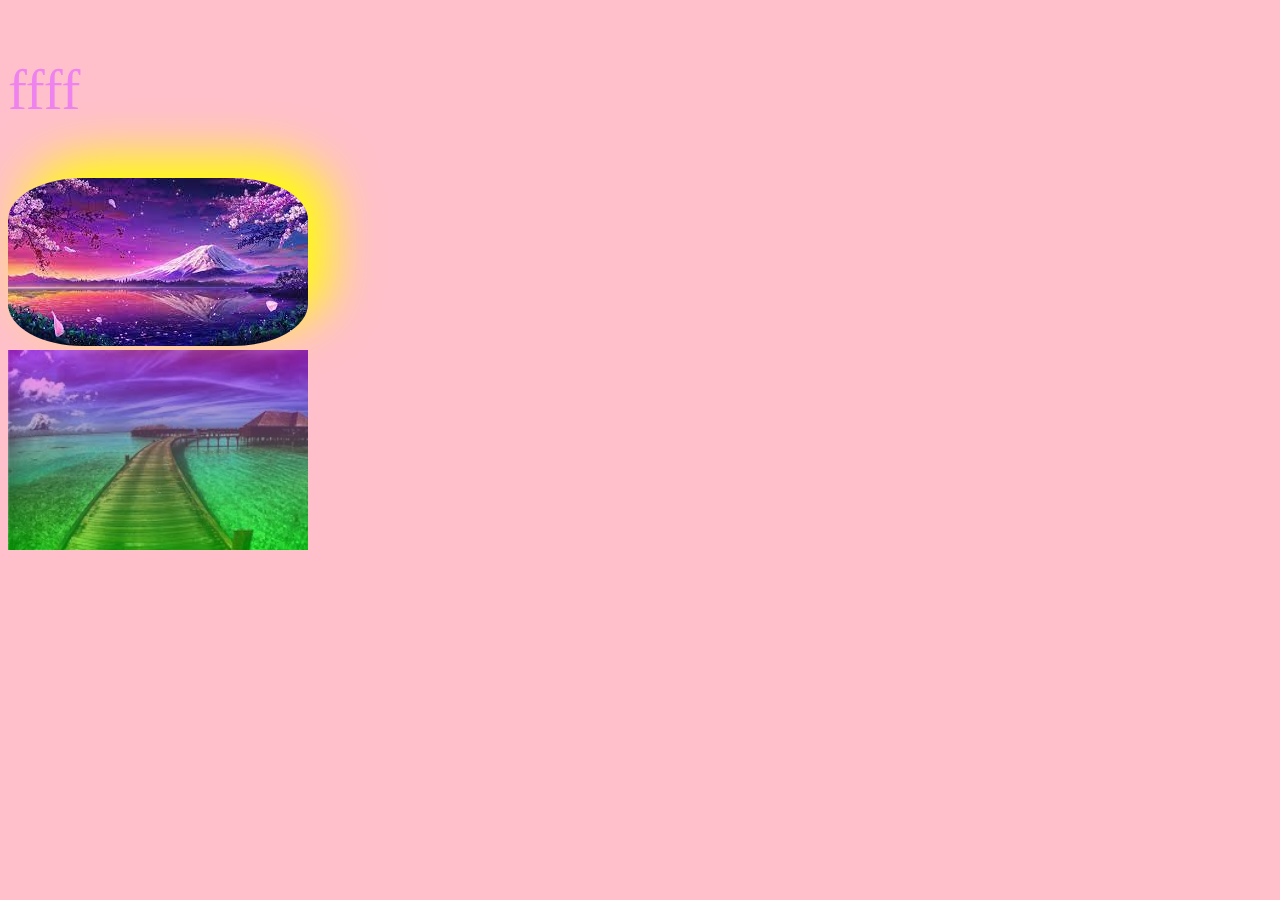
<file: art.html>
<!DOCTYPE html>
<html>
<head>
	<meta charset="utf-8">
	<meta name="viewport" content="width=device-width, initial-scale=1">
	<title>pictures</title>
	<link rel="stylesheet" type="text/css" href="css/image.css">

</head>
<body>
<p>    ffff   </p>
<!-- <img src="img/pc.jpg" alt="pc"
title="pc"class="img1">
 --><img src="img/pc.jpg" alt="pc"
title="pc"class="img2">
<div class="d1"> </div>

</body>
</html>
</file>
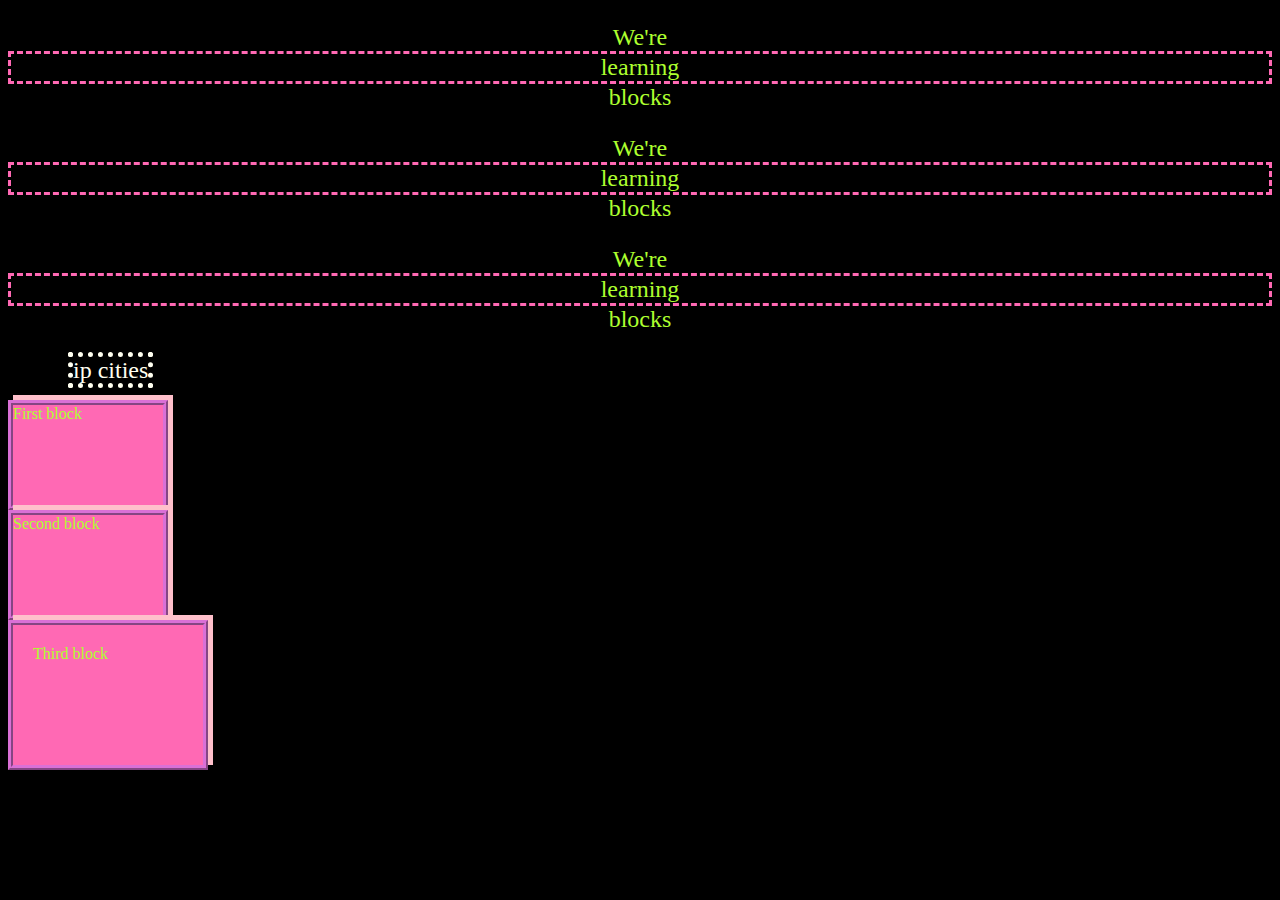
<file: Block.html>
<!DOCTYPE html>
<html>
<head>
	<meta charset="utf-8">
	<meta name="viewport" content="width=device-width, initial-scale=1">
	<link rel="stylesheet" type="text/css" href="css/Block.css">
	<title>Blocks</title>
</head>
<body>

<p>We're <span>learning</span> blocks</p>
<p>We're <span>learning</span> blocks</p>
<p>We're <span>learning</span> blocks</p>

<ul>
	<li> <a href="https://4it.me/getlistip" target="_blank">ip cities</a> </li>
</ul>

<div class="b1">First block</div>
<div class="b2">Second block</div>
<div class="b3">Third block</div>

</body>
</html>
</file>
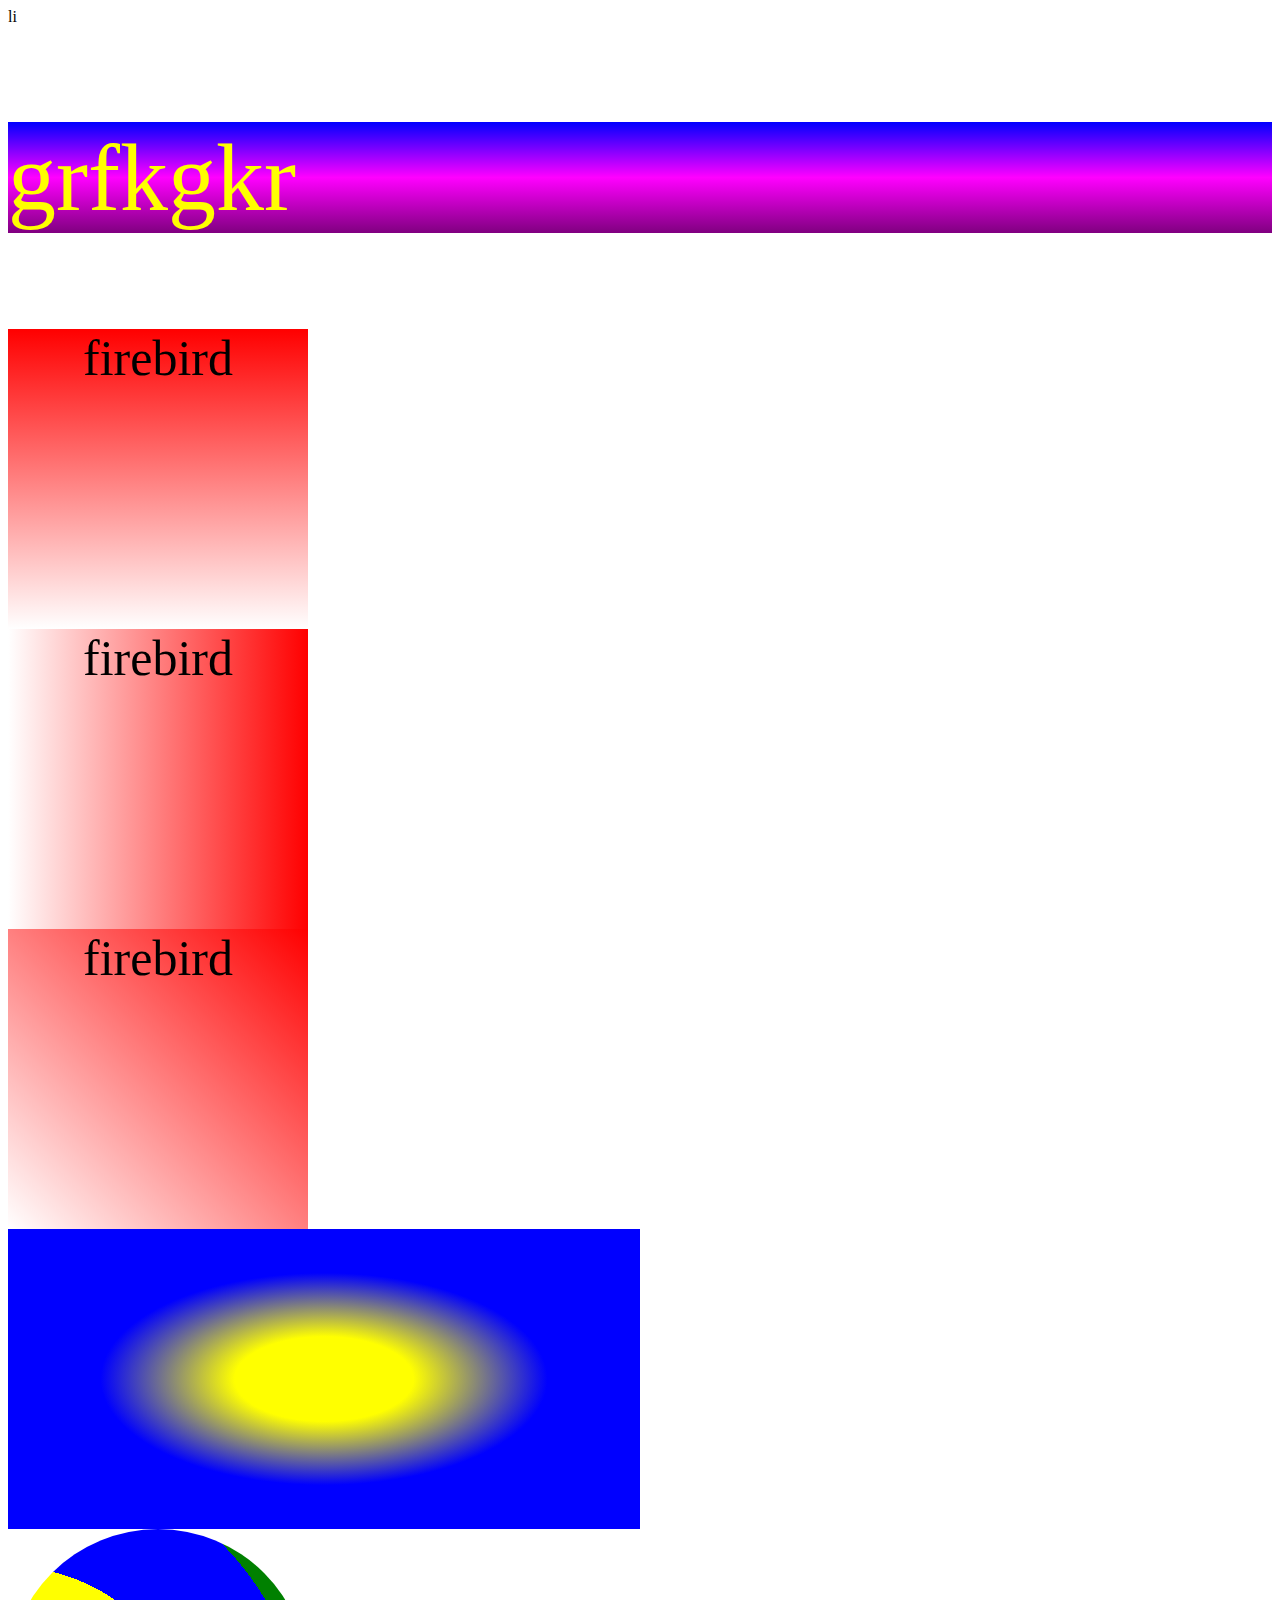
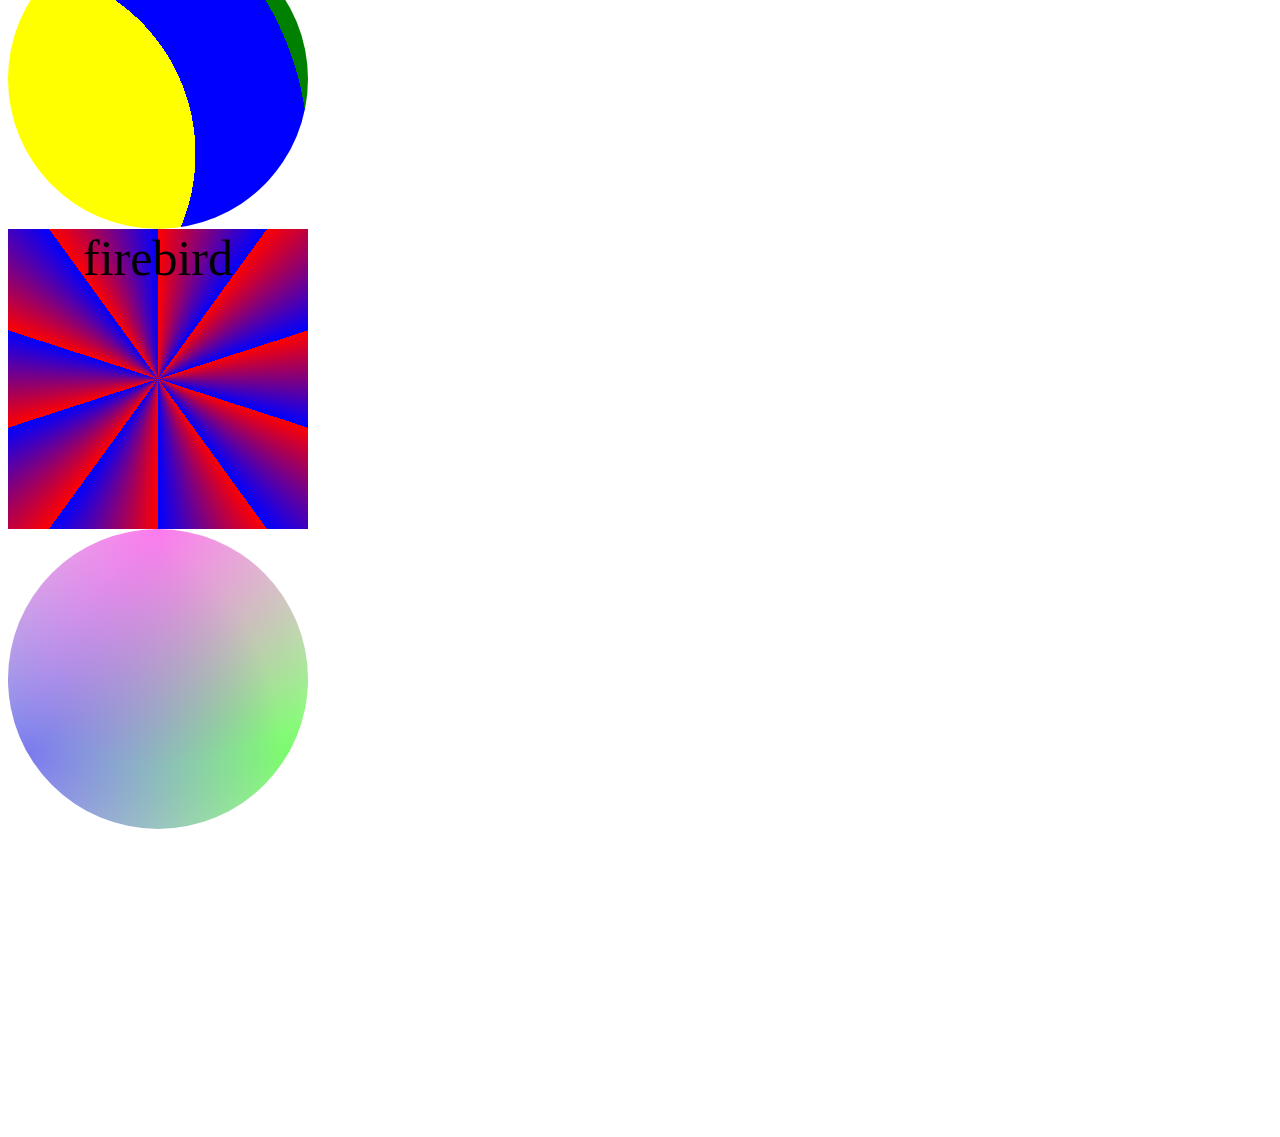
<file: gradient.html>
li<!DOCTYPE html>
<html>
<head>
	<meta charset="utf-8">
	<meta name="viewport" content="width=device-width, initial-scale=1">
	<title>gradient</title>
	<style type="text/css">
		p{
			font-size:1in;
			color: rgb(255, 255, 0);
			background: linear-gradient(#00f,#f0f,#800080);
		}
		div { 
			width: 300px;
			height: 300px;
			font-size: 50px;
			text-align: center ;
		}

		stacked-radial {
  background:
    radial-gradient(
      circle at 50% 0,
      rgba(255, 0, 0, 0.5),
      rgba(255, 0, 0, 0) 70.71%
    ),
    radial-gradient(
      circle at 6.7% 75%,
      rgba(0, 0, 255, 0.5),
      rgba(0, 0, 255, 0) 70.71%
    ),
    radial-gradient(
        circle at 93.3% 75%,
        rgba(0, 255, 0, 0.5),
        rgba(0, 255, 0, 0) 70.71%
      ) beige;
  border-radius: 50%;
}
	</style>
</head>
<body>
<p>  grfkgkr  </p>
<div style="background: linear-gradient(red, white);">firebird</div>
<div style="background: linear-gradient(to left, red, white);">firebird</div>
<div style="background: linear-gradient(225deg, red, white);">firebird</div>
<div style="background: radial-gradient(yellow 20%, blue 50%);width: 50%">   </div>
<div style="background: radial-gradient(circle at 0px 225px,yellow 20% 50%, blue 50% 80%, green 80% );border-radius: 50% ;">   </div>
<div style="background: repeating-conic-gradient(red 10%, blue 20%);">firebird</div>

<div style="background: radial-gradient(
      circle at 50% 0,
      rgba(255, 0, 255, 0.5),
      rgba(255, 0, 0, 0) 70.71%
    ),
    radial-gradient(
      circle at 6.7% 75%,
      rgba(0, 0, 255, 0.5),
      rgba(0, 0, 255, 0) 70.71%
    ),
    radial-gradient(
        circle at 93.3% 75%,
        rgba(0, 255, 0, 0.5),
        rgba(0, 255, 0, 0) 70.71%
      ) beige;
  border-radius: 50%;">   </div>

  <div style="background:background: repeating-radial-gradient(
    black,
    black 5px,
    white 5px,
    white 10px;"> </div>

</body>
</html>
</file>
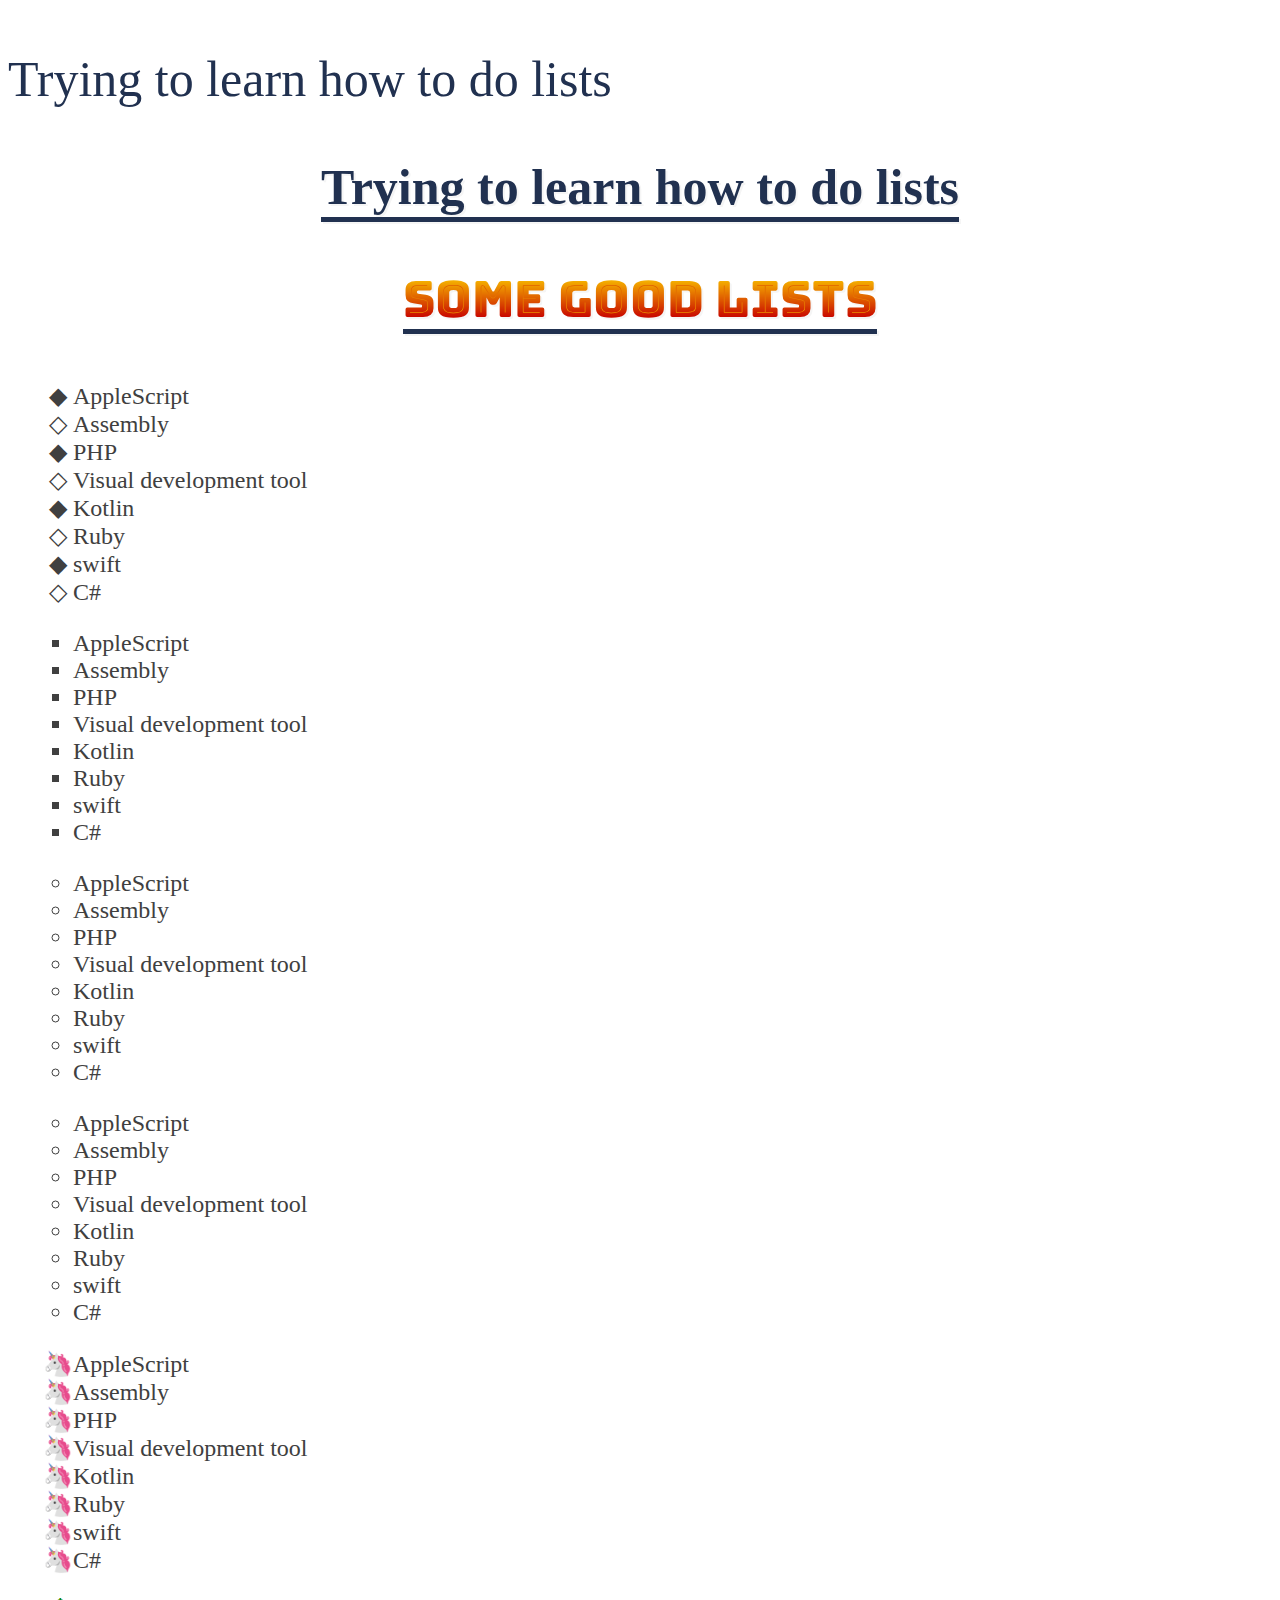
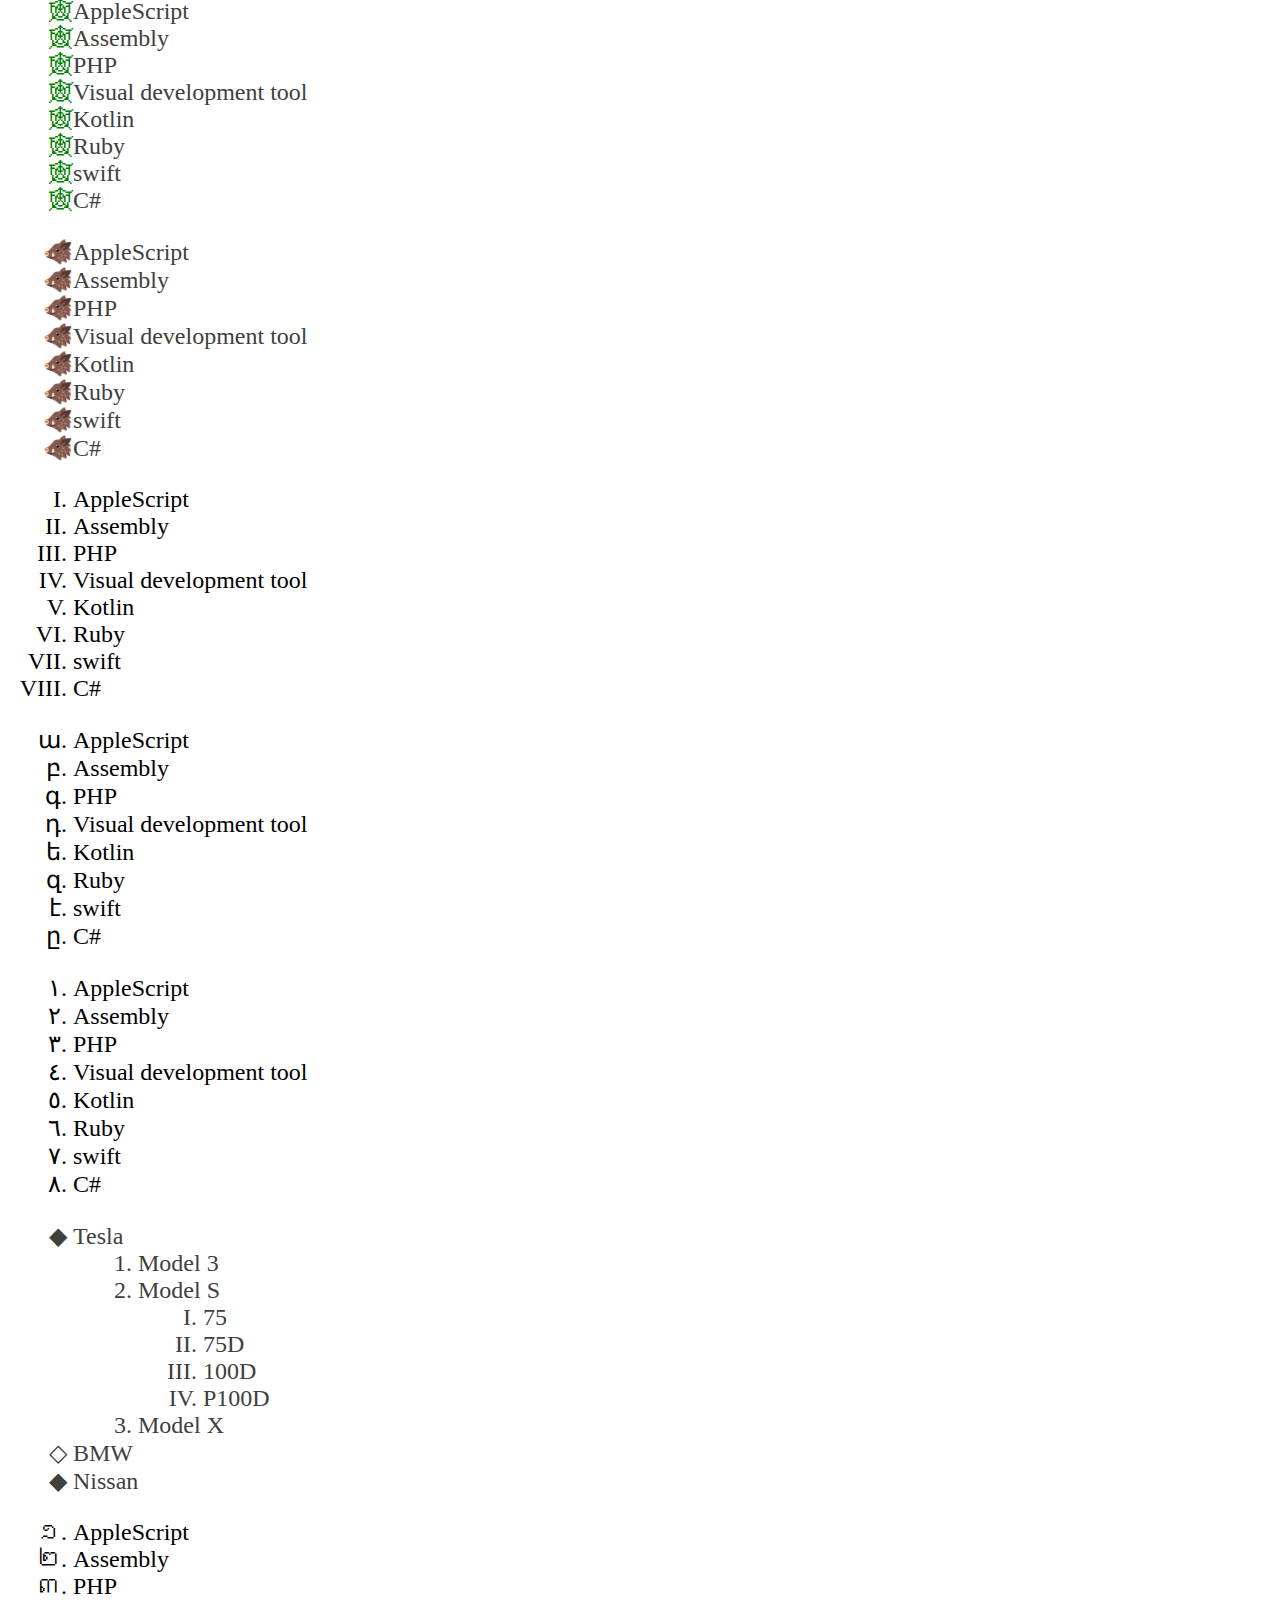
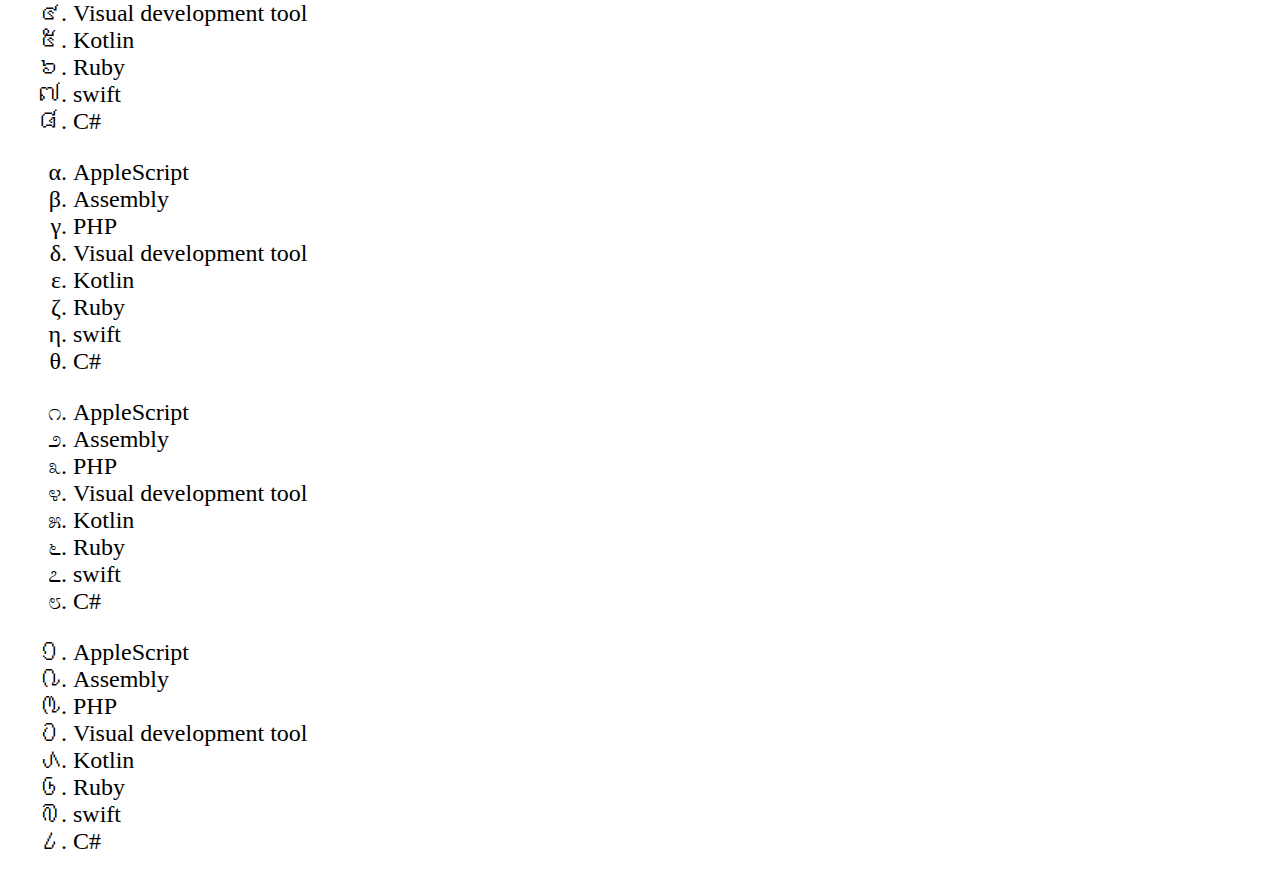
<file: List.html>
<!DOCTYPE html>
<html>
<head>
	<meta charset="utf-8">
	<meta name="viewport" content="width=device-width, initial-scale=1">
	<title>list</title>
	<link rel="stylesheet" type="text/css" href="css/List.css">
	<link rel="preconnect" href="https://fonts.googleapis.com">
<link rel="preconnect" href="https://fonts.gstatic.com" crossorigin>
<link href="https://fonts.googleapis.com/css2?family=Bungee+Spice&family=Press+Start+2P&display=swap" rel="stylesheet">
	<!-- <link rel="preconnect" href="https://fonts.gstatic.com" crossorigin>
<link href="https://fonts.googleapis.com/css2?family=Amatic+SC:wght@700&family=Handjet:wght@300;400&display=swap" rel="stylesheet">
<link rel="preconnect" href="https://fonts.googleapis.com">
<link rel="preconnect" href="https://fonts.gstatic.com" crossorigin>
<link href="https://fonts.googleapis.com/css2?family=Press+Start+2P&display=swap" rel="stylesheet">
<link rel="preconnect" href="https://fonts.googleapis.com">
<link rel="preconnect" href="https://fonts.gstatic.com" crossorigin>
<link href="https://fonts.googleapis.com/css2?family=Bungee+Spice&family=Press+Start+2P&display=swap" rel="stylesheet">
 -->

</head>
<body>
<p>Trying to learn how to do lists</p>
<p class="p0">Trying to learn how to do lists</p>
<p class="p1"> some good lists</p>
<ul>
	<li>AppleScript</li>
	<li>Assembly</li>
	<li>PHP</li>
	<li>Visual development tool</li>
	<li>Kotlin</li>
	<li>Ruby</li>
	<li>swift</li>
	<li>С#</li>
</ul>

<ul style="list-style-type: square;">
	<li>AppleScript</li>
	<li>Assembly</li>
	<li>PHP</li>
	<li>Visual development tool</li>
	<li>Kotlin</li>
	<li>Ruby</li>
	<li>swift</li>
	<li>С#</li>
</ul>

<ul style="list-style-type: circle;">
	<li>AppleScript</li>
	<li>Assembly</li>
	<li>PHP</li>
	<li>Visual development tool</li>
	<li>Kotlin</li>
	<li>Ruby</li>
	<li>swift</li>
	<li>С#</li>
</ul>

<ul style="list-style-type: circle;">
	<li>AppleScript</li>
	<li>Assembly</li>
	<li>PHP</li>
	<li>Visual development tool</li>
	<li>Kotlin</li>
	<li>Ruby</li>
	<li>swift</li>
	<li>С#</li>
</ul>

<ul style="list-style-type:'\1F984';">
	<li>AppleScript</li>
	<li>Assembly</li>
	<li>PHP</li>
	<li>Visual development tool</li>
	<li>Kotlin</li>
	<li>Ruby</li>
	<li>swift</li>
	<li>С#</li>
</ul>

<ul class="web" style="list-style-type:'\1F578';
">
	<li>AppleScript</li>
	<li>Assembly</li>
	<li>PHP</li>
	<li>Visual development tool</li>
	<li>Kotlin</li>
	<li>Ruby</li>
	<li>swift</li>
	<li>С#</li>
</ul>

<ul style="list-style-type:'\1F417';">
	<li>AppleScript</li>
	<li>Assembly</li>
	<li>PHP</li>
	<li>Visual development tool</li>
	<li>Kotlin</li>
	<li>Ruby</li>
	<li>swift</li>
	<li>С#</li>
</ul>

<ol style="list-style-type:upper-roman;">
	<li>AppleScript</li>
	<li>Assembly</li>
	<li>PHP</li>
	<li>Visual development tool</li>
	<li>Kotlin</li>
	<li>Ruby</li>
	<li>swift</li>
	<li>С#</li>
</ol>

<ol style="list-style-type:lower-armenian;">
	<li>AppleScript</li>
	<li>Assembly</li>
	<li>PHP</li>
	<li>Visual development tool</li>
	<li>Kotlin</li>
	<li>Ruby</li>
	<li>swift</li>
	<li>С#</li>
</ol>

<ol style="list-style-type:arabic-indic;">
	<li>AppleScript</li>
	<li>Assembly</li>
	<li>PHP</li>
	<li>Visual development tool</li>
	<li>Kotlin</li>
	<li>Ruby</li>
	<li>swift</li>
	<li>С#</li>
</ol>

<ul>
  <li>Tesla
    <ol>
      <li>Model 3</li>
      <li>Model S
        <ol type="I">
          <li>75</li>
          <li>75D</li>
          <li>100D</li>
          <li>P100D</li>
        </ol>
      </li>
      <li>Model X</li>
    </ol>
  </li>
  <li>BMW</li>
  <li>Nissan</li>
</ul>

<ol style="list-style-type:cambodian;">
	<li>AppleScript</li>
	<li>Assembly</li>
	<li>PHP</li>
	<li>Visual development tool</li>
	<li>Kotlin</li>
	<li>Ruby</li>
	<li>swift</li>
	<li>С#</li>
</ol>

<ol style="list-style-type:lower-greek;">
	<li>AppleScript</li>
	<li>Assembly</li>
	<li>PHP</li>
	<li>Visual development tool</li>
	<li>Kotlin</li>
	<li>Ruby</li>
	<li>swift</li>
	<li>С#</li>
</ol>

<ol style="list-style-type:kannada;">
	<li>AppleScript</li>
	<li>Assembly</li>
	<li>PHP</li>
	<li>Visual development tool</li>
	<li>Kotlin</li>
	<li>Ruby</li>
	<li>swift</li>
	<li>С#</li>
</ol>

<ol style="list-style-type:mongolian;">
	<li>AppleScript</li>
	<li>Assembly</li>
	<li>PHP</li>
	<li>Visual development tool</li>
	<li>Kotlin</li>
	<li>Ruby</li>
	<li>swift</li>
	<li>С#</li>
</ol>



</body>
</html>
</file>
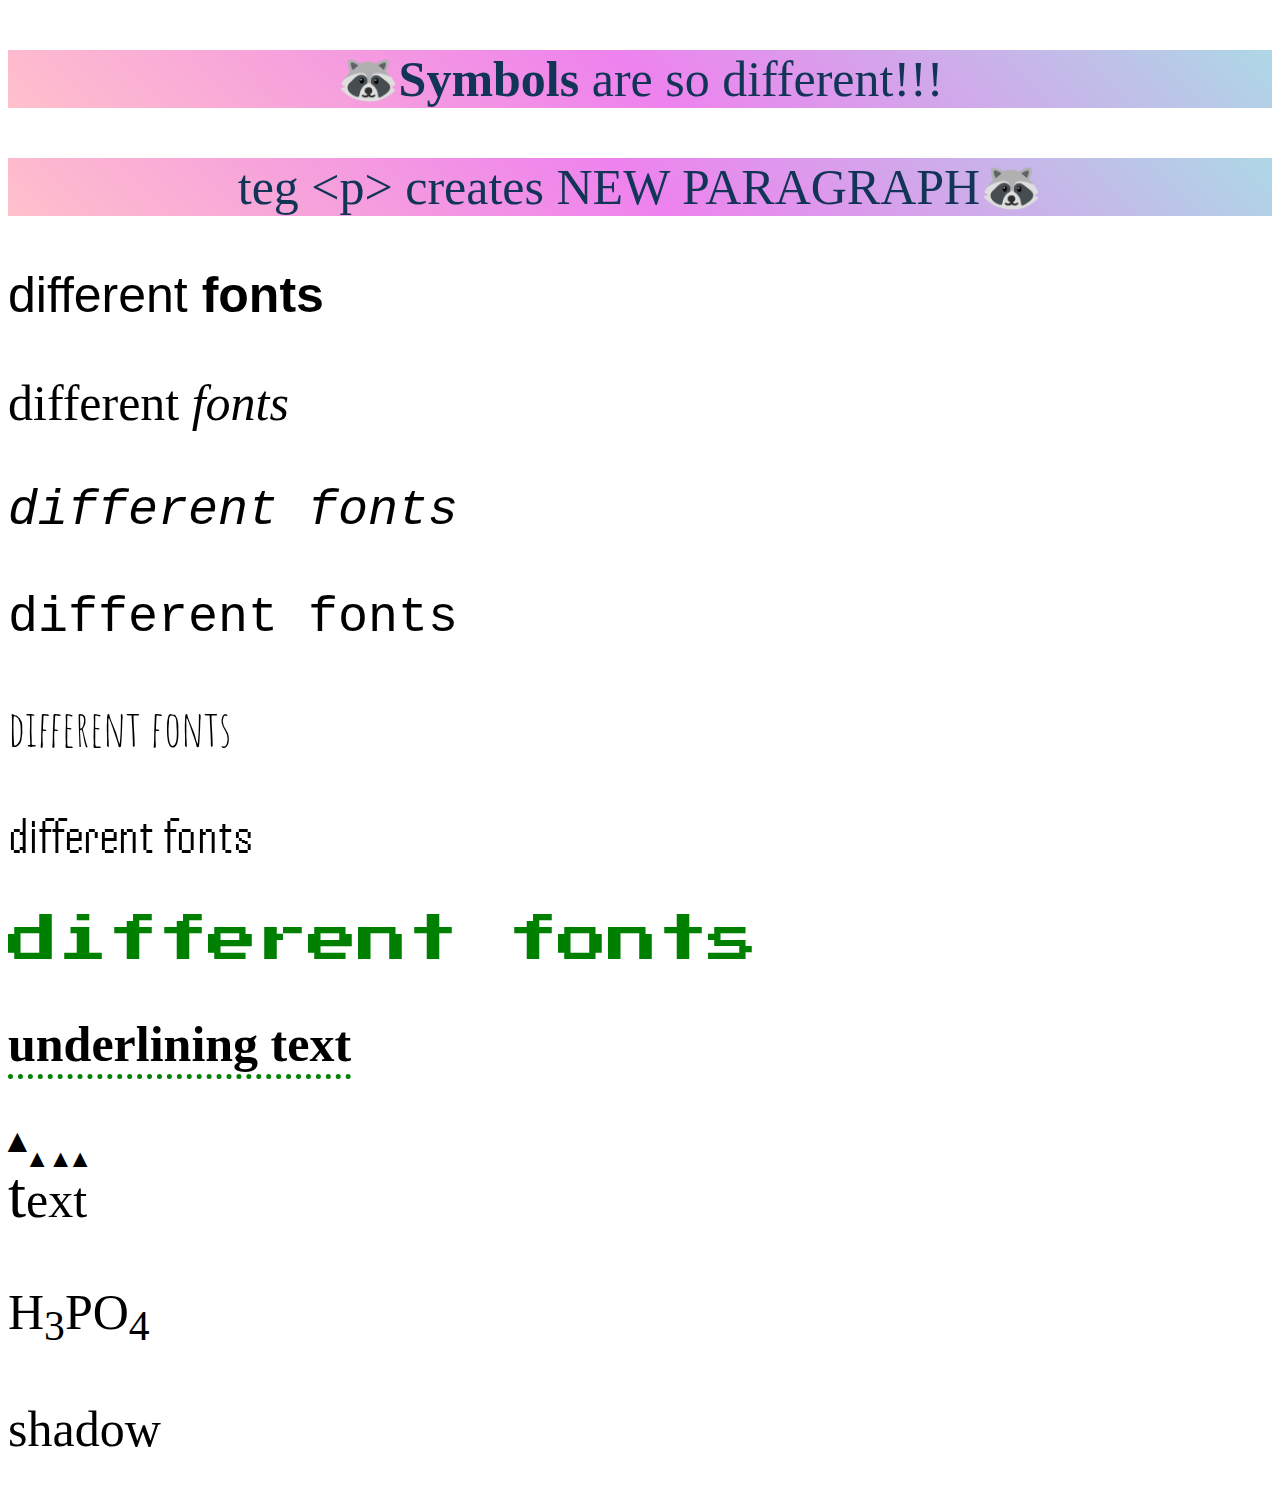
<file: symbol.html>
<!DOCTYPE html>
<html>
<head>
	<meta charset="utf-8">
	<meta name="viewport" content="width=device-width, initial-scale=1">
	<title>Symbol</title>
	<link rel="stylesheet" type="text/css" href="css/symbol.css">
	<link rel="preconnect" href="https://fonts.googleapis.com">
<link rel="preconnect" href="https://fonts.gstatic.com" crossorigin>
<link href="https://fonts.googleapis.com/css2?family=Amatic+SC:wght@700&family=Handjet:wght@300;400&display=swap" rel="stylesheet">
<link rel="preconnect" href="https://fonts.googleapis.com">
<link rel="preconnect" href="https://fonts.gstatic.com" crossorigin>
<link href="https://fonts.googleapis.com/css2?family=Press+Start+2P&display=swap" rel="stylesheet">

</head>
<body>
<p class="p1">&#129437;<strong>Symbols</strong> are so different!!!</p>
<p class="p2"> teg &#60;p&#62; creates NEW PARAGRAPH&#129437;</p>
<p class="p3">different <b>fonts</b></p>
<p class="p4">different <i>fonts</i></p>
<p class="p5">different fonts</p>
<p class="p6">different fonts</p>
<p class="p7">different fonts</p>
<p class="p8">different fonts</p>
<p class="p9">different fonts</p>
<p class="p10">underlining text</p>
<p class="p11"><span class="let">t</span>ext</p>
<p>H<sub>3</sub>PO<sub>4</sub></p>
<p class="p12">shadow</p>
</body>
</html>
</file>
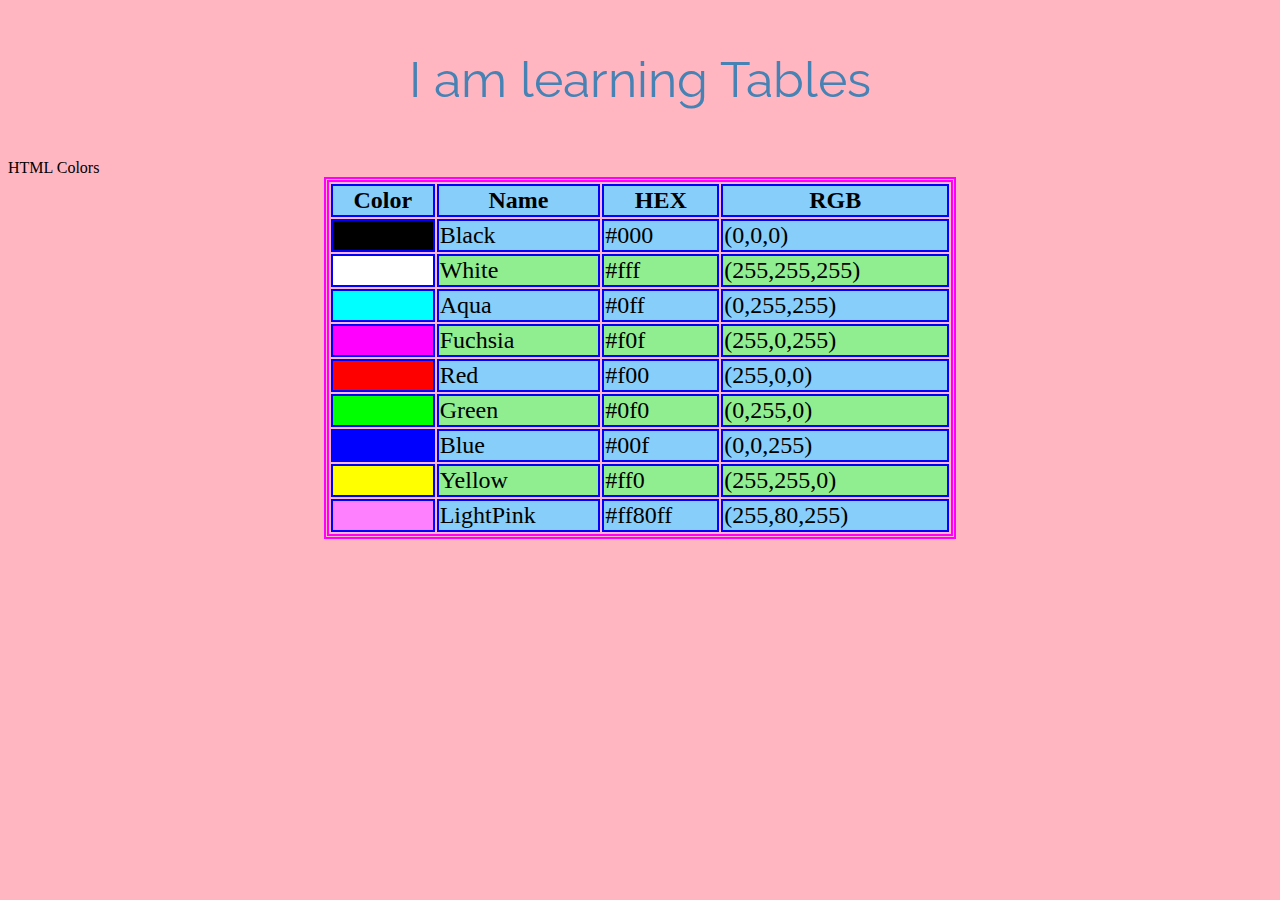
<file: table.html>
<!DOCTYPE html>
<html>
<head>
	<meta charset="utf-8">
	<meta name="viewport" content="width=device-width, initial-scale=1">
	<title>Tables</title>
	<link rel="stylesheet" type="text/css" href="css/table.css">
	<link rel="preconnect" href="https://fonts.googleapis.com">
<link rel="preconnect" href="https://fonts.gstatic.com" crossorigin>
<link href="https://fonts.googleapis.com/css2?family=Bungee+Spice&family=Press+Start+2P&family=Raleway:wght@200&display=swap" rel="stylesheet">
</head>
<body>

<p>I am learning Tables</p>
<caption>HTML Colors</caption>

<table>
	<thead>
		<tr>
			<th>Color</th>
			<th>Name</th>
			<th>HEX</th>
			<th>RGB</th>
		</tr>
	</thead>
	<tbody>
		<tr>
			<td style="background-color: #000;"></td>
			<td>Black</td>
			<td>#000</td>
			<td>(0,0,0)</td>
		</tr>
		<tr>
			<td style="background-color: #fff;"></td>
			<td>White</td>
			<td>#fff</td>
			<td>(255,255,255)</td>
		</tr>
		<tr>
			<td style="background-color: #0ff;"></td>
			<td>Aqua</td>
			<td>#0ff</td>
			<td>(0,255,255)</td>
		</tr>
		<tr>
			<td style="background-color: #f0f;"></td>
			<td>Fuchsia</td>
			<td>#f0f</td>
			<td>(255,0,255)</td>
		</tr>
		<tr>
			<td style="background-color: #f00;"></td>
			<td>Red</td>
			<td>#f00</td>
			<td>(255,0,0)</td>
		</tr>
		<tr>
			<td style="background-color: #0f0;"></td>
			<td>Green</td>
			<td>#0f0</td>
			<td>(0,255,0)</td>
		</tr>
		<tr>
			<td style="background-color: #00f;"></td>
			<td>Blue</td>
			<td>#00f</td>
			<td>(0,0,255)</td>
		</tr>
		<tr>
			<td style="background-color: #ff0;"></td>
			<td>Yellow</td>
			<td>#ff0</td>
			<td>(255,255,0)</td>
		</tr>
		<tr>
			<td style="background-color: #ff80ff;"></td>
			<td>LightPink</td>
			<td>#ff80ff</td>
			<td>(255,80,255)</td>
		</tr>
	</tbody>
</table>

</body>
</html>
</file>
<file: css/image.css>
body{
	background-color: pink ;
	background-image: url(https://i0.wp.com/www.printmag.com/wp-content/uploads/2021/02/4cbe8d_f1ed2800a49649848102c68fc5a66e53mv2.gif?resize=476%2C280&ssl=1);
	background-repeat: no-repeat;
	background-size: 300px;
	background-position: 100%, 100%;
	background-: ;
}
p{
	font-size: 15mm;
	color: violet;
	background-image: url(https://phonoteka.org/uploads/posts/2021-03/1616370648_1-p-fonovoe-izobrazhenie-1.jpg);
	background-size: cover;

}
.img1{
		width: 50%;
		margin: auto;
		display: block;
		border-radius: 25%;
	}
.img2{
	width: 300px;
	box-shadow: 20px -20px 50px yellow;
	border-radius: 25%;
	}
	.d1{
		background:linear-gradient(rgba(255, 0, 255, 0.5), rgba(0, 255, 0, 0.5)), url([data-uri]);
		background-size:cover;
		width: 300px;
		height: 200px;

	}
</file>
<file: css/Block.css>
body{
	background-color: black;
}

p{
	font-size: 24px;
	color: greenyellow;
	background-color: black;
	text-align: center;
}

span{
	border: dashed 3px hotpink;
	display: block;
}

ul{
	list-style-type: none;
}

li{
	display: inline;
}

a{
	text-decoration: none;
	border: dotted 5px ivory;
	margin: 20px;
	color: ivory;
	font-size: 24px;
}

a:hover{
	border: double 5px orchid;
	color: greenyellow;
	background-color: royalblue;
	box-shadow: 5px -5px royalblue;
}

.b1{
	width: 150px;
	height: 100px;
	border: ridge 5px orchid;
	color:  greenyellow;
	background-color: hotpink;
	box-shadow: 5px -5px pink;
}

.b2{
	width: 150px;
	height: 100px;
	border: ridge 5px orchid;
	color:  greenyellow;
	background-color: hotpink;
	box-shadow: 5px -5px pink;
}

.b3{
	width: 150px;
	height: 100px;
	border: ridge 5px orchid;
	color:  greenyellow;
	background-color: hotpink;
	box-shadow: 5px -5px pink;
	padding: 20px;
}
</file>
<file: css/List.css>
body{
	background-size: cover;
	background-image: url(https://img2.akspic.ru/previews/4/1/7/4/14714/14714-tuman-fon-dymka-tekstura-atmosfera-550x310.jpg);
}
p{
	color:#213150;
	font-size: 50px;
}

.p0{
	text-align: center;
	font-family:"Handjet" ;
	text-shadow: 2px 2px whitesmoke;
	text-decoration: underline;
	text-underline-position: under;
	font-weight: 700;
}

.p1{
	text-align: center;
	font-family:"Bungee Spice" ;
	text-shadow: 2px 2px whitesmoke;
	text-decoration: underline;
	text-underline-position: under;
	font-weight: 700;
}

ul{
	font-size: 24px;
	color: #404040;
}

/*ul li:: marker*/

.web li::marker{
/*	margin-right: 120px;*/
	color: green;
}
ul, ol{
	font-size: 24px;
	list-style-position: outside;
	margin-left: 25px;
}

@counter-style blacknwhite {
  system: cyclic;
  symbols: ◆ ◇;
  suffix: " ";
}

ul {
  list-style: blacknwhite;
}
</file>
<file: css/symbol.css>
body{
	background-image: url(https://img.freepik.com/free-photo/vivid-blurred-colorful-background_58702-2563.jpg);
	background-size: cover;
}

p{
	font-size: 50px;
}

.p1{
	background: repeating-linear-gradient(45deg, pink, violet, lightblue);
	text-align: center;
	color: #123456;
}

.p2{
	background: repeating-linear-gradient(45deg, pink, violet, lightblue);
	text-align: center;
	color: #123456;
}

.p3{
	font-family: sans-serif;
}

.p4{
	font-family: cursive;
}

.p5{
	font-family: "Lucida Console", Courier;
	font-style: italic;
}

.p6{
	font-family:Courier;
	
}

.p7{
	font-family:"Amatic SC";
}

.p8{
	font-family: "Handjet";
}

.p9{
	font-family: "Press Start 2P";
	color: green;
}
.p10{
	text-decoration: underline;
	text-underline-position: under;
	text-decoration-color: green;
	text-decoration-style: dotted;
	font-weight: 700;
}

.p11{
	text-emphasis: "\25B2";
}

.p12{
	z, -4px -4px red;
}

.let{
	font-size: 1.3em;
	color: viol;
}
</file>
<file: css/table.css>
body{
	background-color: lightpink;
}

p{
	font-size: 50px;
	color: steelblue;
	text-align: center;
	font-family:"Raleway";
}

table{
	border: double 5px fuchsia;
	font-size: 24px;
	width: 50%;
	border-collapse: separate;
	margin: auto;
}

th,td{
	border: solid 2px blue;
}

tr:hover{
	background-color: darkgrey;
}

td:hover{
	text-align: center;
	background-image: url(https://media4.giphy.com/headers/jmckeehen/s2wy7iphPP98.gif);
	background-size: cover;
	text-transform: uppercase;
	font-weight: 700;
	background: linear-gradient(lightskyblue fuchsia violet blue aqua);
}
tr:nth-child(odd){
	background-color: lightskyblue;
}

tr:nth-child(even){
	background-color: lightgreen;
}
</file>
